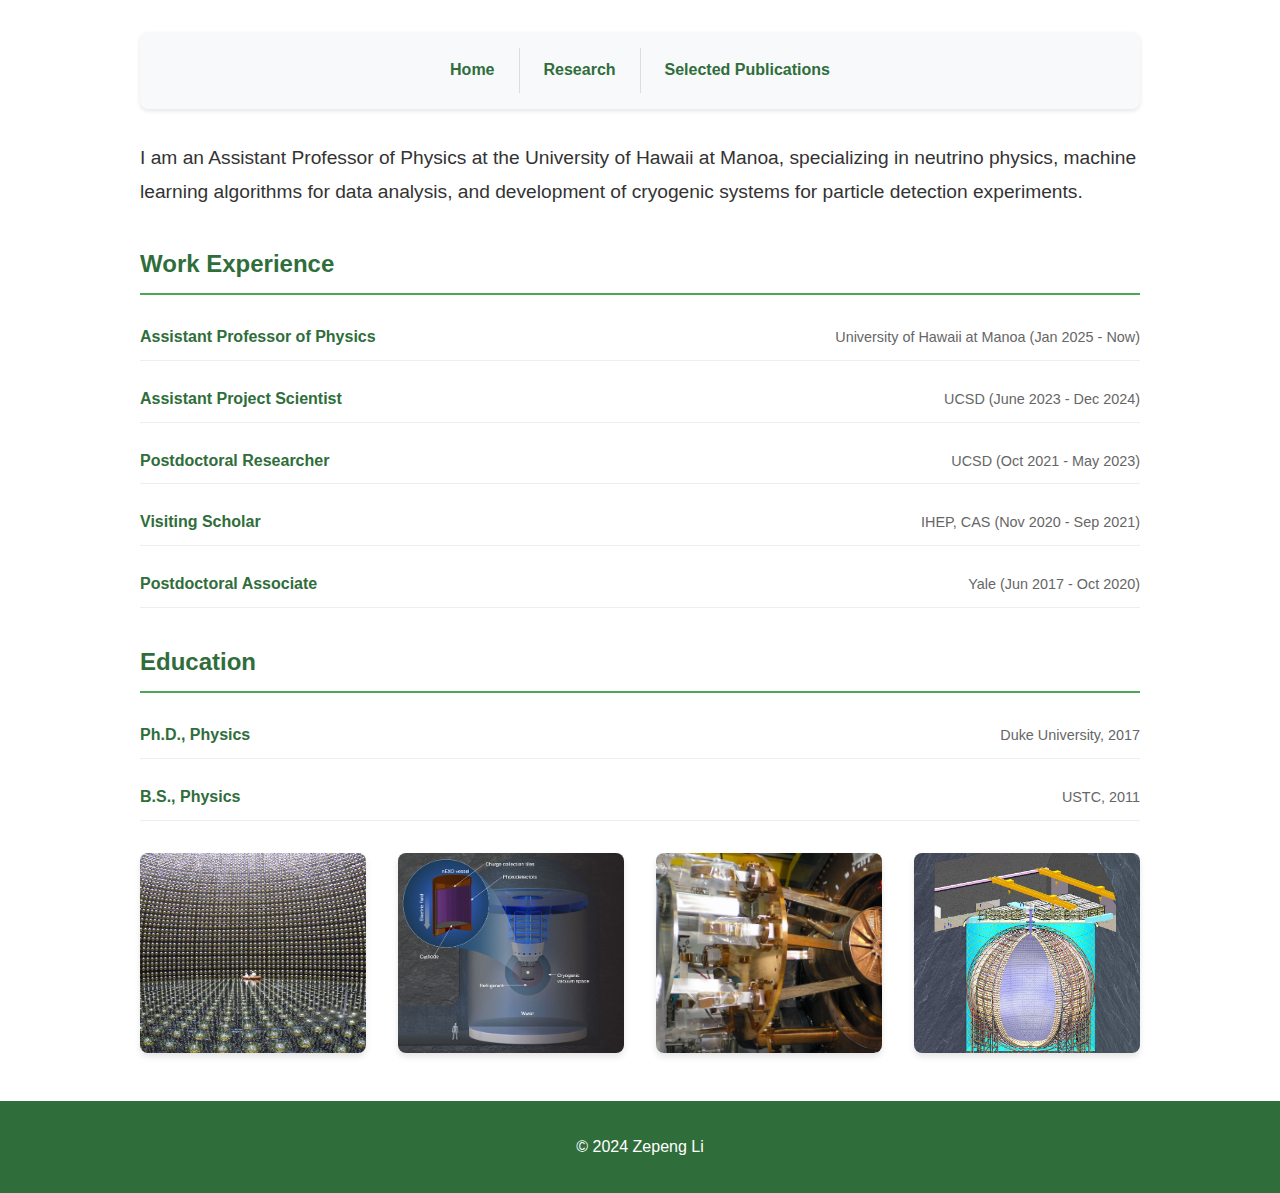
<file: index.html>
<!DOCTYPE html>
<html lang="en">
<head>
    <meta charset="UTF-8">
    <meta name="viewport" content="width=device-width, initial-scale=1.0">
    <title>Zepeng Li - Physics Research</title>
    <style>
        :root {
            --primary-color: #2F6E3B; /* Hawaii green */
            --accent-color: #4CA658; /* Lighter green for accents */
            --text-color: #333;
            --background-color: #ffffff;
            --section-spacing: 2rem;
        }

        body {
            font-family: 'Source Sans Pro', Arial, sans-serif;
            line-height: 1.8;
            margin: 0;
            padding: 0;
            color: var(--text-color);
            background-color: var(--background-color);
        }

        header {
            background: var(--primary-color);
            color: white;
            padding: 3rem 0;
            text-align: center;
        }

        header h1 {
            margin: 0;
            font-size: 2.5rem;
            color: white;
        }

        header p {
            margin: 1rem 0;
        }

        header a {
            color: white;
            text-decoration: none;
            border-bottom: 1px dotted white;
        }

        .container {
            max-width: 1000px;
            margin: auto;
            padding: 0 2rem;
        }

        nav {
            background: #f8f9fa;
            padding: 1rem 0;
            margin: 2rem 0;
            border-radius: 8px;
            text-align: center;
            display: flex;
            justify-content: center;
            align-items: center;
            flex-wrap: nowrap;
            box-shadow: 0 2px 4px rgba(0,0,0,0.1);
        }

        nav a {
            padding: 0.5rem 1.5rem;
            text-decoration: none;
            color: var(--primary-color);
            font-weight: 600;
            transition: color 0.3s;
            white-space: nowrap;
            border-right: 1px solid #ddd;
        }

        nav a:last-child {
            border-right: none;
        }

        nav a:hover {
            color: var(--accent-color);
        }

        section {
            margin: var(--section-spacing) 0;
        }

        h2 {
            color: var(--primary-color);
            border-bottom: 2px solid var(--accent-color);
            padding-bottom: 0.5rem;
            margin-top: 2rem;
        }

        .intro {
            font-size: 1.2rem;
            line-height: 1.8;
            margin: 2rem 0;
        }

        .experience-item {
            display: flex;
            justify-content: space-between;
            align-items: baseline;
            margin: 1rem 0;
            padding: 0.5rem 0;
            border-bottom: 1px solid #eee;
        }

        .experience-item strong {
            color: var(--primary-color);
        }

        .experience-date {
            color: #666;
            font-size: 0.9rem;
        }

        .figure-row {
            max-width: 1000px;
            margin: 2rem auto;
            display: grid;
            grid-template-columns: repeat(auto-fit, minmax(200px, 1fr));
            gap: 2rem;
            padding: 0 2rem;
        }

        .figure-row img {
            width: 100%;
            height: 200px;
            object-fit: cover;
            border-radius: 8px;
            transition: transform 0.3s;
            box-shadow: 0 4px 6px rgba(0,0,0,0.1);
        }

        .figure-row img:hover {
            transform: scale(1.05);
        }

        footer {
            background: var(--primary-color);
            color: white;
            text-align: center;
            padding: 1rem 0;
            margin-top: 3rem;
        }

        @media (max-width: 768px) {
            .container {
                padding: 0 1rem;
            }
            
            nav {
                flex-direction: row;
                overflow-x: auto;
                padding: 1rem;
            }
            
            nav a {
                padding: 0.5rem 1rem;
            }
            
            .experience-item {
                flex-direction: column;
            }
            
            .figure-row {
                grid-template-columns: repeat(auto-fit, minmax(150px, 1fr));
            }
        }
    </style>
</head>
<body>


    <div class="container">
        <nav>
            <a href="index.html">Home</a>
            <a href="research.html">Research</a>
            <a href="publications.html">Selected Publications</a>
        </nav>

        <section>
            <p class="intro">I am an Assistant Professor of Physics at the University of Hawaii at Manoa, 
               specializing in neutrino physics, machine learning algorithms for data analysis, 
               and development of cryogenic systems for particle detection experiments. 
               </p>
        </section>

        <section>
            <h2>Work Experience</h2>
            <div class="experience-item">
                <strong>Assistant Professor of Physics</strong>
                <span class="experience-date">University of Hawaii at Manoa (Jan 2025 - Now)</span>
            </div>
            <div class="experience-item">
                <strong>Assistant Project Scientist</strong>
                <span class="experience-date">UCSD (June 2023 - Dec 2024)</span>
            </div>
            <div class="experience-item">
                <strong>Postdoctoral Researcher</strong>
                <span class="experience-date">UCSD (Oct 2021 - May 2023)</span>
            </div>
            <div class="experience-item">
                <strong>Visiting Scholar</strong>
                <span class="experience-date">IHEP, CAS (Nov 2020 - Sep 2021)</span>
            </div>
            <div class="experience-item">
                <strong>Postdoctoral Associate</strong>
                <span class="experience-date">Yale (Jun 2017 - Oct 2020)</span>
            </div>
        </section>

        <section>
            <h2>Education</h2>
            <div class="experience-item">
                <strong>Ph.D., Physics</strong>
                <span class="experience-date">Duke University, 2017</span>
            </div>
            <div class="experience-item">
                <strong>B.S., Physics</strong>
                <span class="experience-date">USTC, 2011</span>
            </div>
        </section>
    </div>

    <section class="figure-row">
        <img src="126707_web.jpg" alt="Research Image 1">
        <img src="schematic-full.jpg" alt="Research Image 2">
        <img src="exo_installation_machine.png" alt="Research Image 3">
        <img src="JUNO_detector3D.jpg" alt="Research Image 4">
    </section>

    <footer>
        <p>&copy; 2024 Zepeng Li</p>
    </footer>
</body>
</html>
</file>
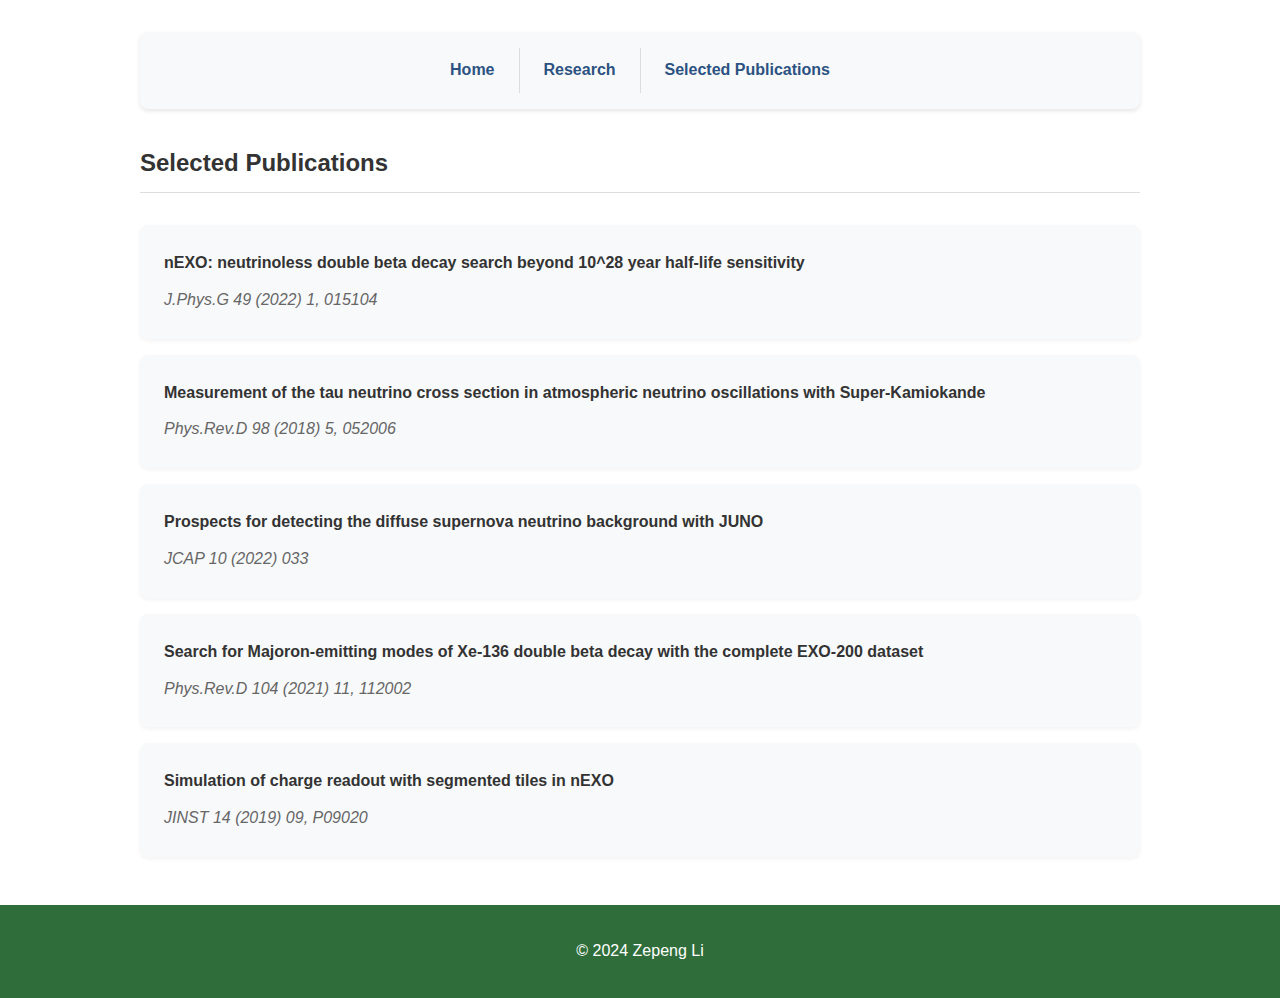
<file: publications.html>
<!DOCTYPE html>
<html lang="en">
<head>
    <meta charset="UTF-8">
    <meta name="viewport" content="width=device-width, initial-scale=1.0">
    <title>Zepeng Li - Publications</title>
    <style>
        :root {
            --primary-color: #2F6E3B;
            --text-color: #333;
            --heading-color: #333;
            --link-color: #2C5282;
            --background-color: #ffffff;
        }

        /* [Previous shared styles remain the same until header] */
        body {
            font-family: 'Source Sans Pro', Arial, sans-serif;
            line-height: 1.8;
            margin: 0;
            padding: 0;
            color: var(--text-color);
            background-color: var(--background-color);
        }

        header {
            background: var(--primary-color);
            color: white;
            padding: 3rem 0;
            text-align: center;
        }

        header h1 {
            margin: 0;
            font-size: 2.5rem;
            color: white;
        }

        header p {
            margin: 1rem 0;
        }

        header a {
            color: white;
            text-decoration: none;
            border-bottom: 1px dotted white;
        }

        .container {
            max-width: 1000px;
            margin: auto;
            padding: 0 2rem;
        }

        nav {
            background: #f8f9fa;
            padding: 1rem 0;
            margin: 2rem 0;
            border-radius: 8px;
            text-align: center;
            display: flex;
            justify-content: center;
            align-items: center;
            flex-wrap: nowrap;
            box-shadow: 0 2px 4px rgba(0,0,0,0.1);
        }

        nav a {
            padding: 0.5rem 1.5rem;
            text-decoration: none;
            color: var(--link-color);
            font-weight: 600;
            transition: color 0.3s;
            white-space: nowrap;
            border-right: 1px solid #ddd;
        }

        nav a:last-child {
            border-right: none;
        }

        nav a:hover {
            opacity: 0.8;
        }

        .publications-list {
            list-style-type: none;
            padding: 0;
            margin: 2rem 0;
        }

        .publication-item {
            padding: 1.5rem;
            margin: 1rem 0;
            background: #f8f9fa;
            border-radius: 8px;
            box-shadow: 0 2px 4px rgba(0,0,0,0.05);
            transition: transform 0.2s ease-in-out;
        }

        .publication-item:hover {
            transform: translateX(5px);
            box-shadow: 0 4px 8px rgba(0,0,0,0.1);
        }

        .publication-title {
            color: var(--text-color);
            font-weight: 600;
            margin-bottom: 0.5rem;
            display: block;
        }

        .publication-journal {
            color: #666;
            font-style: italic;
        }

        section h2 {
            color: var(--heading-color);
            border-bottom: 1px solid #ddd;
            padding-bottom: 0.5rem;
            margin-top: 2rem;
        }

        footer {
            background: var(--primary-color);
            color: white;
            text-align: center;
            padding: 1rem 0;
            margin-top: 3rem;
        }

        @media (max-width: 768px) {
            .container {
                padding: 0 1rem;
            }
            
            nav {
                flex-direction: row;
                overflow-x: auto;
                padding: 1rem;
            }
            
            nav a {
                padding: 0.5rem 1rem;
            }
            
            .publication-item {
                padding: 1rem;
            }
        }
    </style>
</head>
<body>
    <!-- [Header, nav, and footer sections remain exactly the same] -->


    <div class="container">
        <nav>
            <a href="index.html">Home</a>
            <a href="research.html">Research</a>
            <a href="publications.html">Selected Publications</a>
        </nav>

        <section>
            <h2>Selected Publications</h2>
            <ul class="publications-list">
                <li class="publication-item">
                    <span class="publication-title">nEXO: neutrinoless double beta decay search beyond 10^28 year half-life sensitivity</span>
                    <span class="publication-journal">J.Phys.G 49 (2022) 1, 015104</span>
                </li>
                
                <li class="publication-item">
                    <span class="publication-title">Measurement of the tau neutrino cross section in atmospheric neutrino oscillations with Super-Kamiokande</span>
                    <span class="publication-journal">Phys.Rev.D 98 (2018) 5, 052006</span>
                </li>
                
                <li class="publication-item">
                    <span class="publication-title">Prospects for detecting the diffuse supernova neutrino background with JUNO</span>
                    <span class="publication-journal">JCAP 10 (2022) 033</span>
                </li>
                
                <li class="publication-item">
                    <span class="publication-title">Search for Majoron-emitting modes of Xe-136 double beta decay with the complete EXO-200 dataset</span>
                    <span class="publication-journal">Phys.Rev.D 104 (2021) 11, 112002</span>
                </li>
                
                <li class="publication-item">
                    <span class="publication-title">Simulation of charge readout with segmented tiles in nEXO</span>
                    <span class="publication-journal">JINST 14 (2019) 09, P09020</span>
                </li>
            </ul>
        </section>
    </div>

    <footer>
        <p>&copy; 2024 Zepeng Li</p>
    </footer>
</body>
</html>
</file>
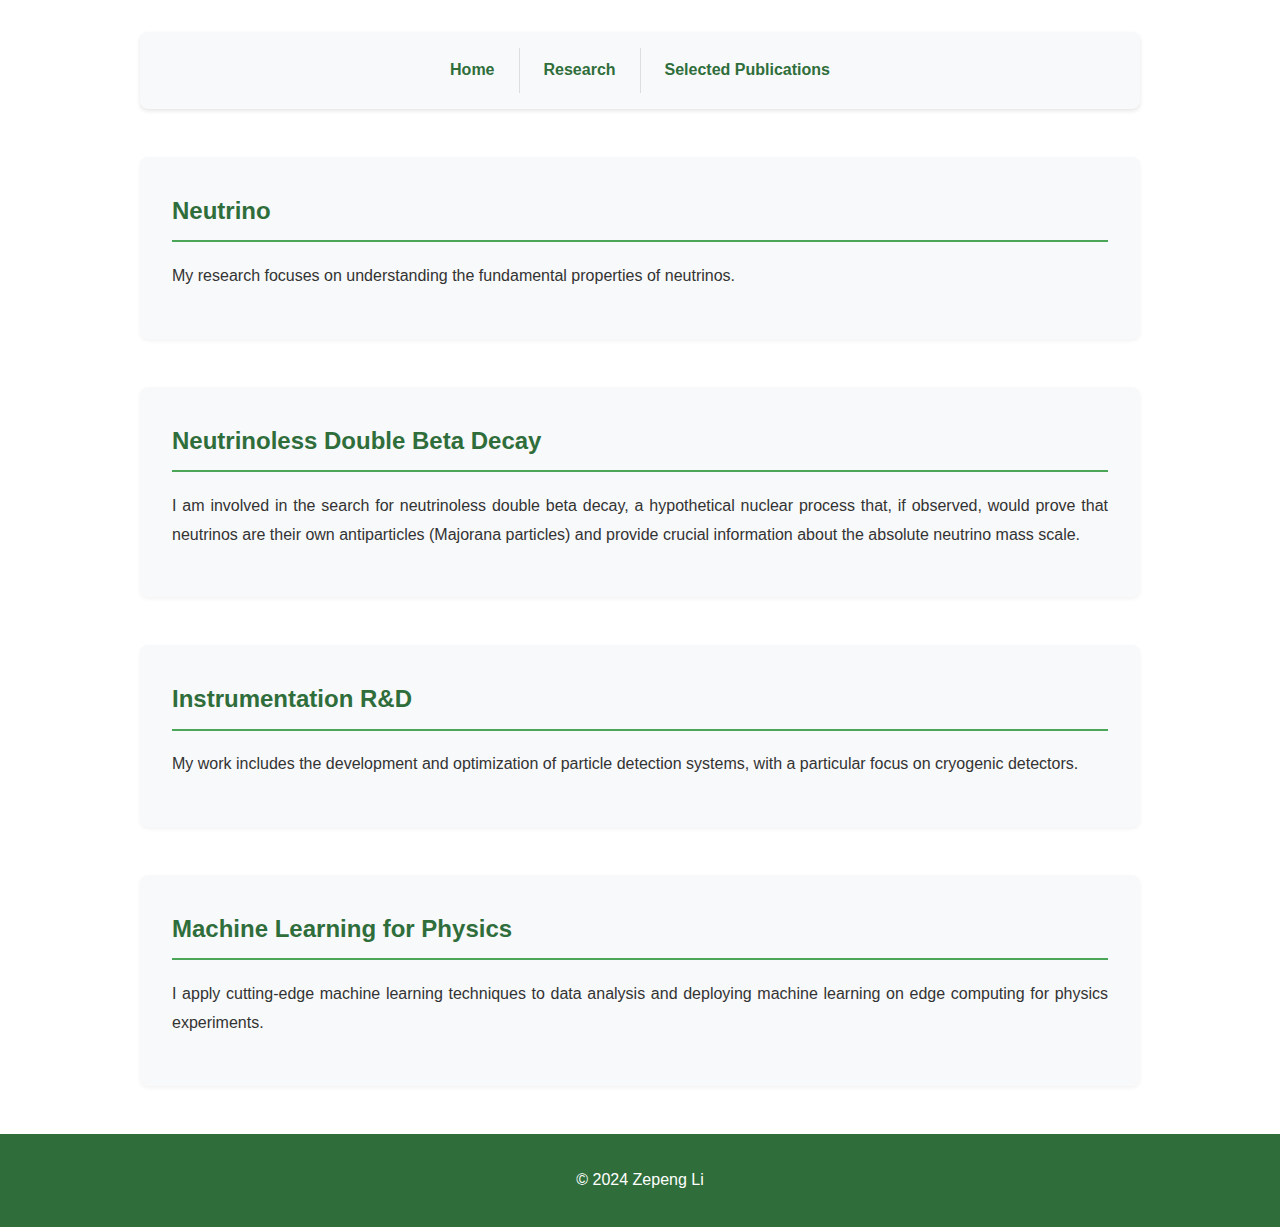
<file: research.html>
<!DOCTYPE html>
<html lang="en">
<head>
    <meta charset="UTF-8">
    <meta name="viewport" content="width=device-width, initial-scale=1.0">
    <title>Zepeng Li - Research</title>
    <style>
        :root {
            --primary-color: #2F6E3B;
            --accent-color: #4CA658;
            --text-color: #333;
            --background-color: #ffffff;
            --section-spacing: 2rem;
        }

        body {
            font-family: 'Source Sans Pro', Arial, sans-serif;
            line-height: 1.8;
            margin: 0;
            padding: 0;
            color: var(--text-color);
            background-color: var(--background-color);
        }

        header {
            background: var(--primary-color);
            color: white;
            padding: 3rem 0;
            text-align: center;
        }

        header h1 {
            margin: 0;
            font-size: 2.5rem;
            color: white;
        }

        header p {
            margin: 1rem 0;
        }

        header a {
            color: white;
            text-decoration: none;
            border-bottom: 1px dotted white;
        }

        .container {
            max-width: 1000px;
            margin: auto;
            padding: 0 2rem;
        }

        nav {
            background: #f8f9fa;
            padding: 1rem 0;
            margin: 2rem 0;
            border-radius: 8px;
            text-align: center;
            display: flex;
            justify-content: center;
            align-items: center;
            flex-wrap: nowrap;
            box-shadow: 0 2px 4px rgba(0,0,0,0.1);
        }

        nav a {
            padding: 0.5rem 1.5rem;
            text-decoration: none;
            color: var(--primary-color);
            font-weight: 600;
            transition: color 0.3s;
            white-space: nowrap;
            border-right: 1px solid #ddd;
        }

        nav a:last-child {
            border-right: none;
        }

        nav a:hover {
            color: var(--accent-color);
        }

        .research-area {
            margin: 3rem 0;
            padding: 2rem;
            background: #f8f9fa;
            border-radius: 8px;
            box-shadow: 0 2px 4px rgba(0,0,0,0.05);
        }

        .research-area h2 {
            color: var(--primary-color);
            margin-top: 0;
            padding-bottom: 0.5rem;
            border-bottom: 2px solid var(--accent-color);
        }

        .research-area p {
            margin: 1rem 0;
            text-align: justify;
        }

        footer {
            background: var(--primary-color);
            color: white;
            text-align: center;
            padding: 1rem 0;
            margin-top: 3rem;
        }

        @media (max-width: 768px) {
            .container {
                padding: 0 1rem;
            }
            
            nav {
                flex-direction: row;
                overflow-x: auto;
                padding: 1rem;
            }
            
            nav a {
                padding: 0.5rem 1rem;
            }
            
            .research-area {
                padding: 1rem;
            }
        }
    </style>
</head>
<body>


    <div class="container">
        <nav>
            <a href="index.html">Home</a>
            <a href="research.html">Research</a>
            <a href="publications.html">Selected Publications</a>
        </nav>

        <div class="research-area">
            <h2>Neutrino</h2>
            <p>My research focuses on understanding the fundamental properties of neutrinos.</p>
        </div>

        <div class="research-area">
            <h2>Neutrinoless Double Beta Decay</h2>
            <p>I am involved in the search for neutrinoless double beta decay, a hypothetical nuclear process that, if observed, would prove that neutrinos are their own antiparticles (Majorana particles) and provide crucial information about the absolute neutrino mass scale.</p>
        </div>

        <div class="research-area">
            <h2>Instrumentation R&D</h2>
            <p>My work includes the development and optimization of particle detection systems, with a particular focus on cryogenic detectors. </p>
        </div>

        <div class="research-area">
            <h2>Machine Learning for Physics</h2>
            <p>I apply cutting-edge machine learning techniques to data analysis and deploying machine learning on edge computing for physics experiments.</p>
        </div>
    </div>

    <footer>
        <p>&copy; 2024 Zepeng Li</p>
    </footer>
</body>
</html>
</file>
